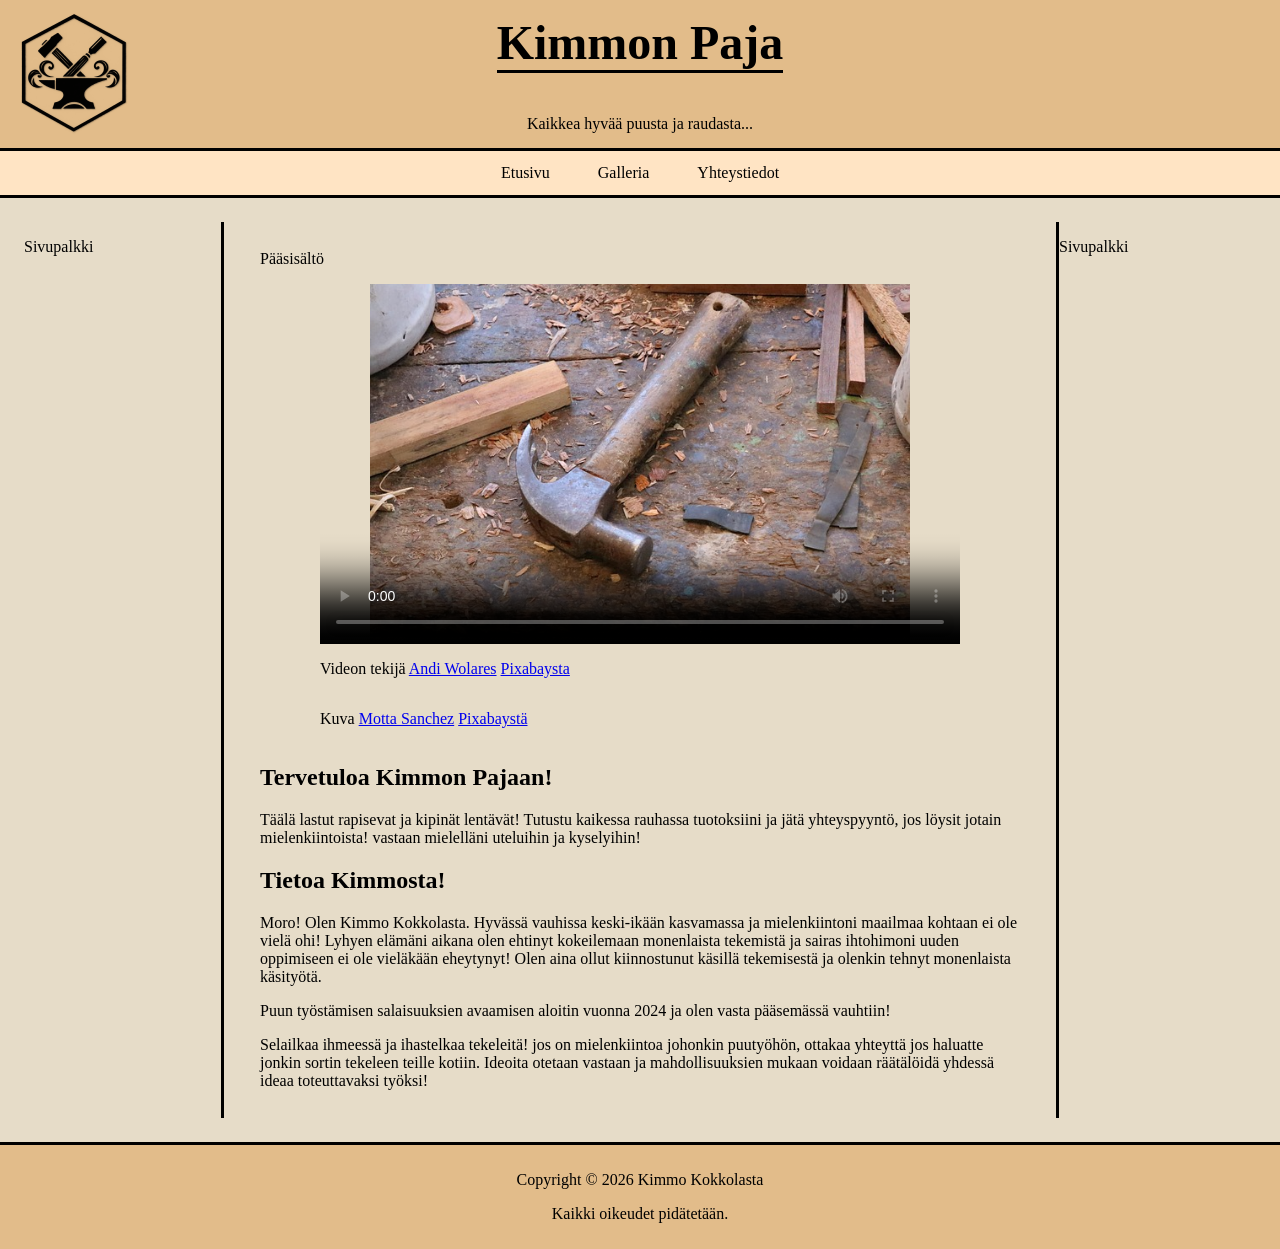
<file: index.html>
<!DOCTYPE html>
<html lang="fi">

<head>
    <meta charset="UTF-8">
    <meta name="viewport" content="width=device-width, initial-scale=1.0">
    <title>Kimmon Paja</title>
    <link rel="stylesheet" href="CSS/layout.css">

</head>

<body>

    <!--Yläosa alue, missä tulee olemaan otsikko, joku hieno slogan ja linkki etusivulle ja muihin paikkoihi-->
    <header class="ylaosa">
        <div class="brandi">

            <a href="index.html">
                <img src="Kuvat/Logo.png" alt="Kimmon Paja logo" width="128" height="128" class="logo">
            </a>
            <h1> Kimmon Paja</h1>
            <p class="slogan">Kaikkea hyvää puusta ja raudasta...</p>
        </div>
    </header>

    <nav class="vakionavi" aria-label="Pikalinkit">


        <ul>
            <li><a href="index.html">Etusivu</a></li>
            <li><a href="galleria.html">Galleria</a></li>
            <li><a href="yhteystiedot.html">Yhteystiedot</a></li>
        </ul>
    </nav>

    <!-- Tästä alkaa sisältö, ensimmäinen ja kolmas tyhjiä sivupalkkeja myöhempää käyttöä varten...-->
    <main class="sisalto">
        <div class="vasen">
            <p>Sivupalkki</p>
        </div>
        <article class="paasisalto">
            <p>Pääsisältö</p>

            <div id="ainutvideo">
                <video controls preload="metadata" poster="Kuvat/wwposter.jpg" width="640" height="360" autoplay loop>
                    <source src="Videot/woodworking.mp4" type="video/mp4">
                </video>
                <p>Videon tekijä <a
                        href="https://pixabay.com/fi/users/andywolares-35304861/?utm_source=link-attribution&utm_medium=referral&utm_campaign=video&utm_content=166808">Andi
                        Wolares</a> <a
                        href="https://pixabay.com/fi//?utm_source=link-attribution&utm_medium=referral&utm_campaign=video&utm_content=166808">Pixabaysta</a>
                </p>
                <p>Kuva <a
                        href="https://pixabay.com/fi/users/enokenoc-8480545/?utm_source=link-attribution&utm_medium=referral&utm_campaign=image&utm_content=4536226">Motta
                        Sanchez</a> <a
                        href="https://pixabay.com/fi//?utm_source=link-attribution&utm_medium=referral&utm_campaign=image&utm_content=4536226">Pixabaystä</a>
                </p>
            </div>

            <section>
                <h2>Tervetuloa Kimmon Pajaan!</h2>
                <p>Täälä lastut rapisevat ja kipinät lentävät! Tutustu kaikessa rauhassa tuotoksiini ja jätä
                    yhteyspyyntö, jos löysit jotain mielenkiintoista! vastaan mielelläni uteluihin ja kyselyihin!
                </p>

            </section>
            <section>
                <h2>Tietoa Kimmosta!</h2>
                <p>Moro! Olen Kimmo Kokkolasta. Hyvässä vauhissa keski-ikään kasvamassa ja mielenkiintoni maailmaa
                    kohtaan
                    ei ole vielä ohi! Lyhyen elämäni aikana olen ehtinyt kokeilemaan monenlaista tekemistä ja sairas
                    ihtohimoni
                    uuden oppimiseen ei ole vieläkään eheytynyt! Olen aina ollut kiinnostunut käsillä tekemisestä ja
                    olenkin
                    tehnyt
                    monenlaista käsityötä.
                </p>
                <p> Puun työstämisen salaisuuksien avaamisen aloitin vuonna 2024 ja olen vasta pääsemässä vauhtiin!

                </p>
            </section>

            </div>
            <p>
                Selailkaa ihmeessä ja ihastelkaa tekeleitä! jos on mielenkiintoa johonkin puutyöhön, ottakaa yhteyttä jos haluatte
                jonkin sortin tekeleen teille kotiin. Ideoita otetaan vastaan ja mahdollisuuksien mukaan voidaan räätälöidä yhdessä ideaa
                toteuttavaksi työksi!
            </p>
        </article>

        <div class="oikea">
            <p>Sivupalkki</p>
        </div>
    </main>

    <footer>
        <p>Copyright &copy; 2026 Kimmo Kokkolasta</p>
        <p> Kaikki oikeudet pidätetään.</p>
    </footer>

</body>



</html>
</file>
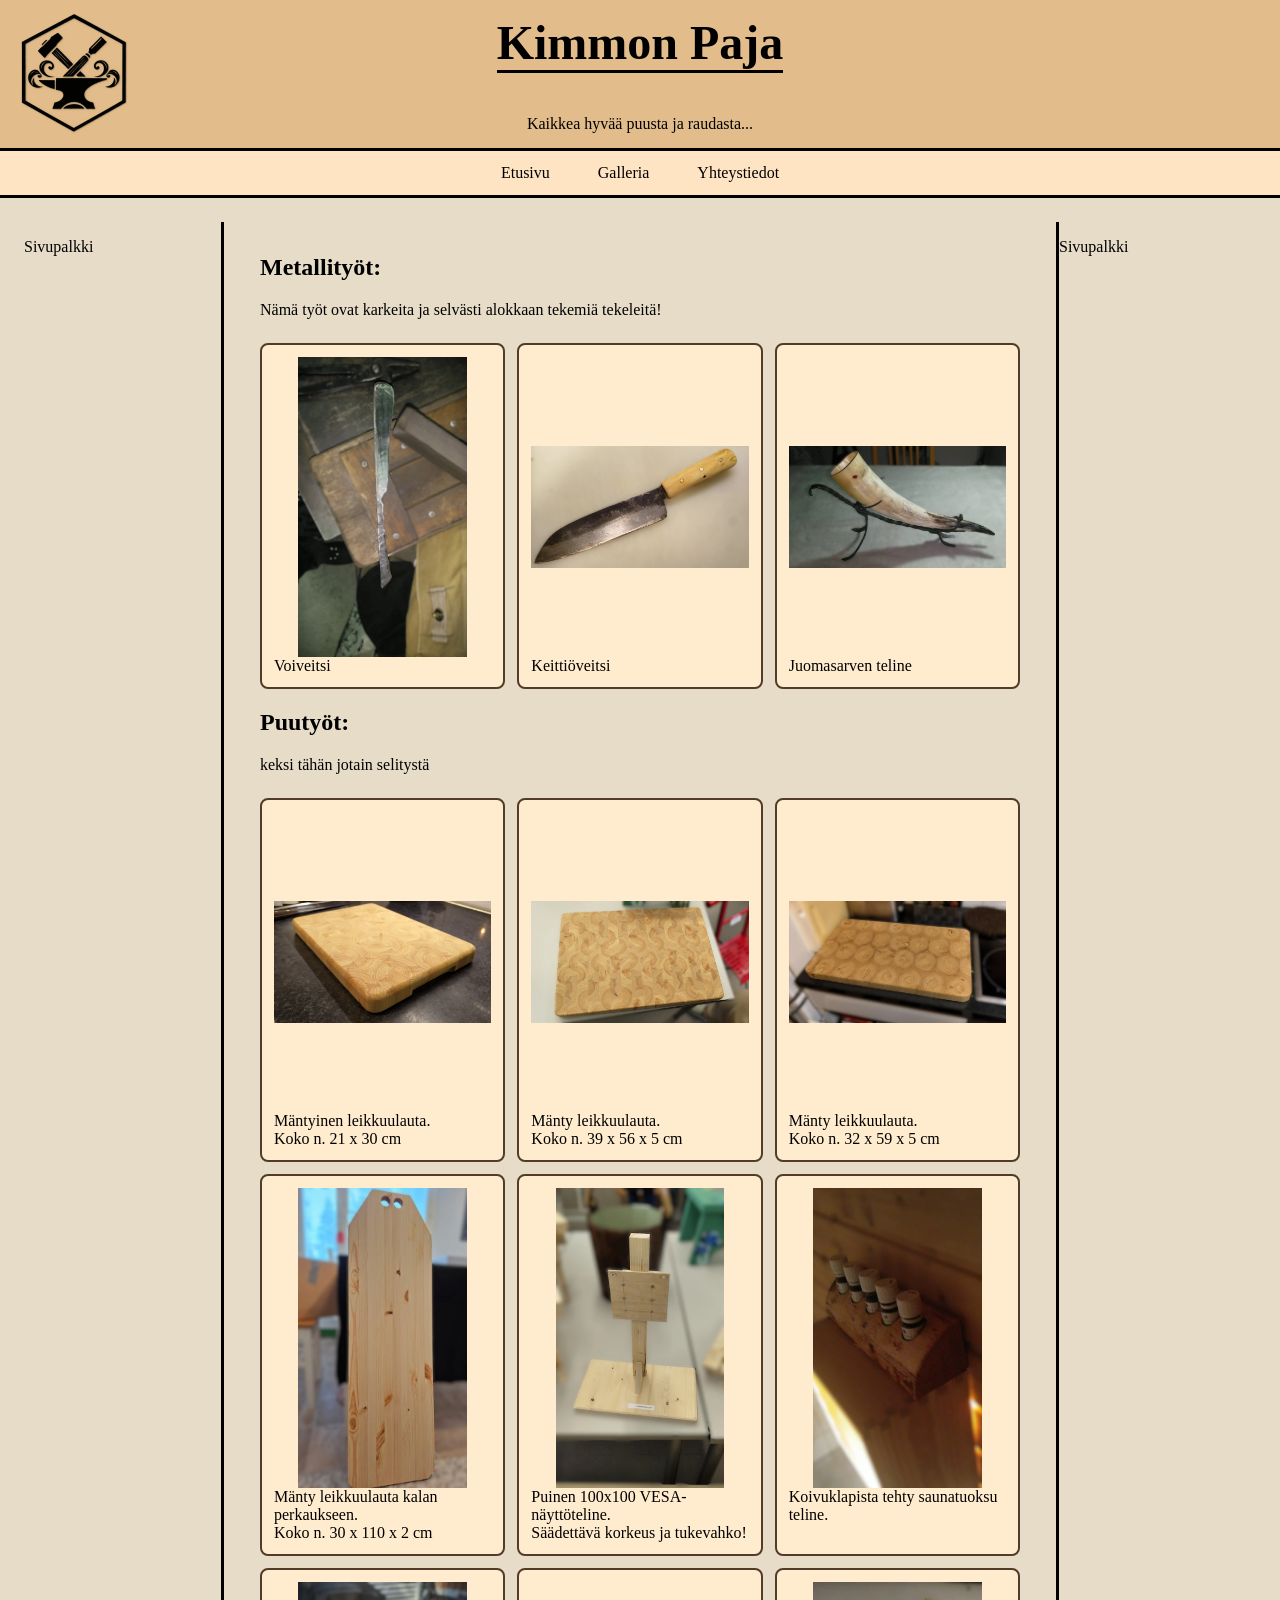
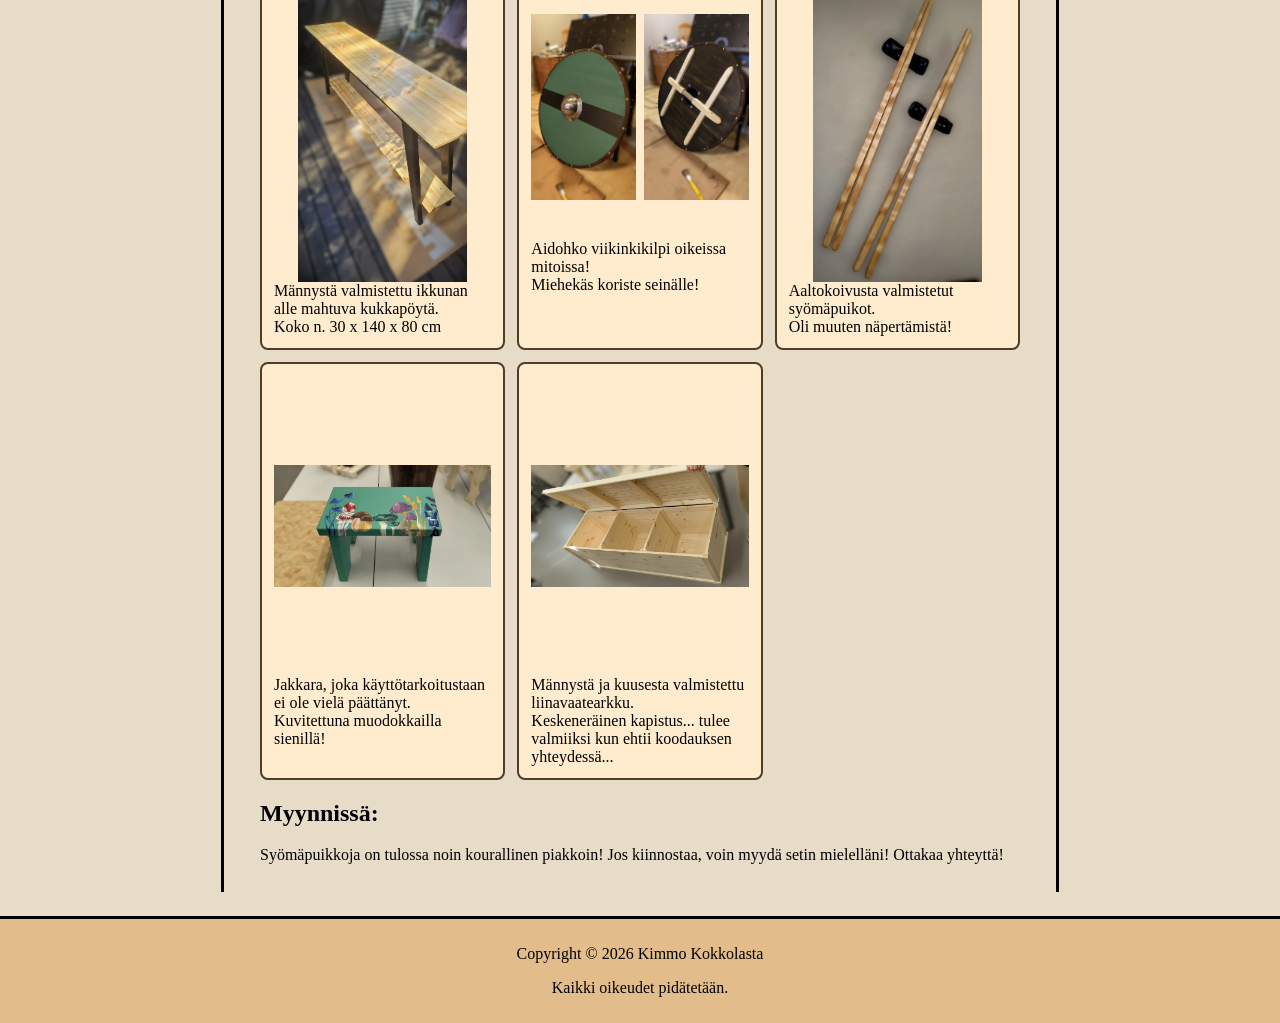
<file: galleria.html>
<!DOCTYPE html>
<html lang="fi">

<head>
    <meta charset="UTF-8">
    <meta name="viewport" content="width=device-width, initial-scale=1.0">
    <title>Kimmon Paja</title>
    <link rel="stylesheet" href="CSS/layout.css">

</head>

<body>

    <!--Yläosa alue, missä tulee olemaan otsikko, joku hieno slogan ja linkki etusivulle ja muihin paikkoihi-->
    <header class="ylaosa">
        <div class="brandi">

            <a href="index.html">
                <img src="Kuvat/Logo.png" alt="Kimmon Paja logo" width="128" height="128" class="logo">
            </a>
            <h1> Kimmon Paja</h1>
            <p class="slogan">Kaikkea hyvää puusta ja raudasta...</p>
        </div>
    </header>

    <nav class="vakionavi" aria-label="Pikalinkit">


        <ul>
            <li><a href="index.html">Etusivu</a></li>
            <li><a href="galleria.html">Galleria</a></li>
            <li><a href="yhteystiedot.html">Yhteystiedot</a></li>
        </ul>
    </nav>

    <!-- Tästä alkaa sisältö, ensimmäinen ja kolmas tyhjiä sivupalkkeja myöhempää käyttöä varten...-->
    <main class="sisalto">
        <div class="vasen">
            <p>Sivupalkki</p>
        </div>
        <article class="paasisalto">
            <h2>Metallityöt:</h2>
            <p>Nämä työt ovat karkeita ja selvästi alokkaan tekemiä tekeleitä! </p>
            <div class="galleria">

                <article class="kuvakortti">
                    <img src="Kuvat/galleria/metalli/voi_veitsi.webp" alt="Rakenneteräksestä valmistettu voiveitsi"
                        width="1800" height="3200">
                    <p>Voiveitsi</p>
                </article>

                <article class="kuvakortti">
                    <img src="Kuvat/galleria/metalli/veitsi.webp"
                        alt="Tuntemattomasta 1% terässekoituksesta tehty keittiöveitsi" width="3200" height="1800">
                    <p>Keittiöveitsi</p>
                </article>

                <article class="kuvakortti">
                    <img src="Kuvat/galleria/metalli/sarvi.webp" alt="Häränsarvi teräksisellä telineellä" width="3200"
                        height="1800">
                    <p>Juomasarven teline</p>

                </article>
            </div>
            <h2>Puutyöt:</h2>
            <p>keksi tähän jotain selitystä</p>
            <div class="galleria">
                <article class="kuvakortti">
                    <img src="Kuvat/galleria/puu/pikku_lauta.webp" alt=" pieni puinen leikkuulauta" width="3200"
                        height="1800">
                    <p>Mäntyinen leikkuulauta. </p>
                    <p>Koko n. 21 x 30 cm</p>

                </article>

                <article class="kuvakortti">
                    <img src="Kuvat/galleria/puu/iso_lauta_1.webp" alt="iso puinen leikkuulauta aaltokuviolla"
                        width="3200" height="1800">
                    <p>Mänty leikkuulauta. </p>
                    <p>Koko n. 39 x 56 x 5 cm</p>

                </article>

                <article class="kuvakortti">
                    <img src="Kuvat/galleria/puu/iso_lauta_2.webp" alt="iso puinen leikkuulauta silmäkuvioilla"
                        width="3200" height="1800">
                    <p>Mänty leikkuulauta. </p>
                    <p>Koko n. 32 x 59 x 5 cm</p>

                </article>

                <article class="kuvakortti">
                    <img src="Kuvat/galleria/puu/kala_lauta.webp" alt="iso puinen leikkuulauta kalanperkuulle"
                        width="1800" height="3200">
                    <p>Mänty leikkuulauta kalan perkaukseen. </p>
                    <p>Koko n. 30 x 110 x 2 cm</p>

                </article>

                <article class="kuvakortti">
                    <img src="Kuvat/galleria/puu/vesa_standi.webp" alt="puinen 100x100 VESA-näyttöteline " width="1800"
                        height="3200">
                    <p>Puinen 100x100 VESA-näyttöteline. </p>
                    <p>Säädettävä korkeus ja tukevahko!</p>

                </article>

                <article class="kuvakortti">
                    <img src="Kuvat/galleria/puu/sauna.webp" alt="Koivuklapin muotoinen saunatuoksu teline" width="1800"
                        height="3200">
                    <p>Koivuklapista tehty saunatuoksu teline. </p>

                </article>

                <article class="kuvakortti">
                    <img src="Kuvat/galleria/puu/poyta.webp" alt="Puu- ja mustansävyinen kukkapöytä" width="1800"
                        height="3200">
                    <p>Männystä valmistettu ikkunan alle mahtuva kukkapöytä. </p>
                    <p>Koko n. 30 x 140 x 80 cm</p>

                </article>

                <article class="kuvakortti">
                    <div id="kilpikuvat">
                        <img src="Kuvat/galleria/puu/kilpi.webp" alt="Turkoosin viikinkikilpi edestä" width="1800"
                            height="3200">
                        <img src="Kuvat/galleria/puu/kilpi_2.webp" alt="Turkoosin viikinkikilpi takaa" width="1800"
                            height="3200">
                    </div>
                    <div id="kilpitekstit">
                        <p>Aidohko viikinkikilpi oikeissa mitoissa! </p>
                        <p>Miehekäs koriste seinälle!</p>
                    </div>
                </article>

                <article class="kuvakortti">
                    <img src="Kuvat/galleria/puu/tikut.webp" alt="Aaltokoivusta valmistetetut syömäpuikot" width="1800"
                        height="3200">
                    <p>Aaltokoivusta valmistetut syömäpuikot.</p>
                    <p>Oli muuten näpertämistä!</p>

                </article>

                 <article class="kuvakortti">
                    <img src="Kuvat/galleria/puu/sieni_jakkara.webp" alt="Turkoosin värinen jakkara, mikä on kuvioitu sienillä" width="3200"
                        height="1800">
                    <p>Jakkara, joka käyttötarkoitustaan ei ole vielä päättänyt. </p>
                    <p>Kuvitettuna muodokkailla sienillä!</p>

                </article>

                <article class="kuvakortti">
                    <img src="Kuvat/galleria/puu/arkku.webp" alt="Männystä valmistettu liinavaatearkku" width="3200"
                        height="1800">
                    <p>Männystä ja kuusesta valmistettu liinavaatearkku. </p>
                    <p>Keskeneräinen kapistus... tulee valmiiksi kun ehtii koodauksen yhteydessä...</p>

                </article>
            </div>

            <h2>
                Myynnissä:
            </h2>
            <p>Syömäpuikkoja on tulossa noin kourallinen piakkoin! Jos kiinnostaa, voin myydä setin mielelläni! Ottakaa yhteyttä!</p>

        </article>

        <div class="oikea">
            <p>Sivupalkki</p>
        </div>
    </main>

    <footer>
        <p>Copyright &copy; 2026 Kimmo Kokkolasta</p>
        <p> Kaikki oikeudet pidätetään.</p>
    </footer>

</body>



</html>
</file>
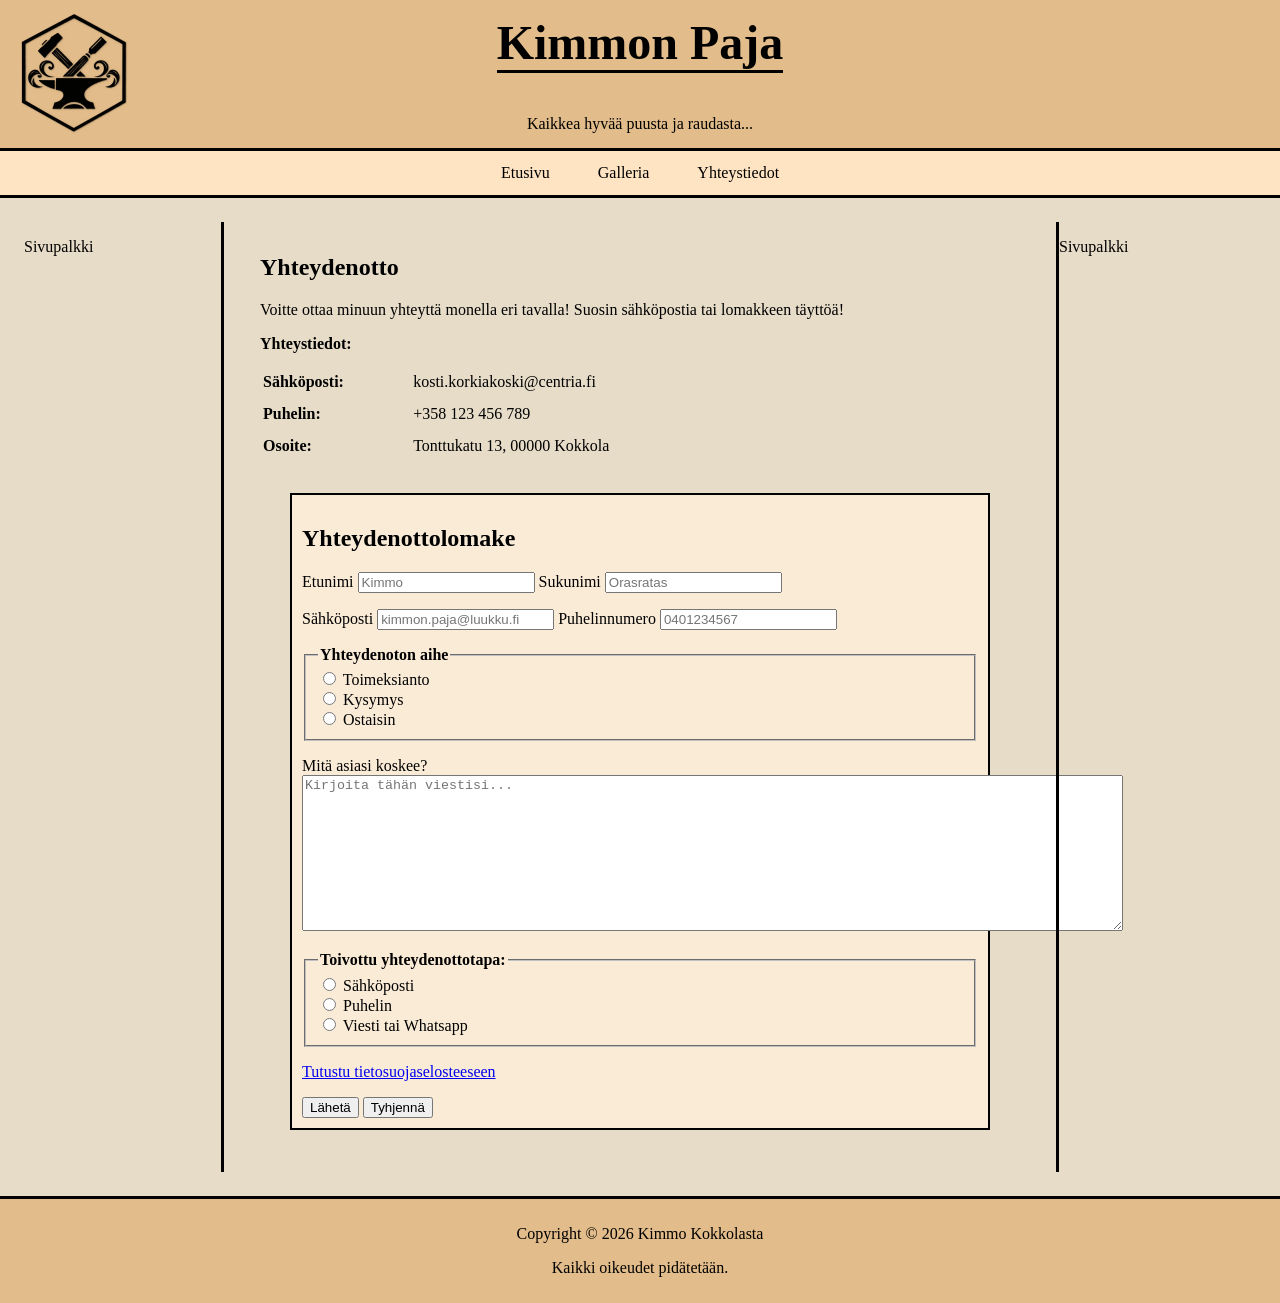
<file: yhteystiedot.html>
<!DOCTYPE html>
<html lang="fi">

<head>
    <meta charset="UTF-8">
    <meta name="viewport" content="width=device-width, initial-scale=1.0">
    <title>Kimmon Paja</title>
    <link rel="stylesheet" href="CSS/layout.css">

</head>

<body>

    <!--Yläosa alue, missä tulee olemaan otsikko, joku hieno slogan ja linkki etusivulle ja muihin paikkoihi-->
    <header class="ylaosa">
        <div class="brandi">

            <a href="index.html">
                <img src="Kuvat/Logo.png" alt="Kimmon Paja logo" width="128" height="128" class="logo">
            </a>
            <h1> Kimmon Paja</h1>
            <p class="slogan">Kaikkea hyvää puusta ja raudasta...</p>
        </div>
    </header>

    <nav class="vakionavi" aria-label="Pikalinkit">


        <ul>
            <li><a href="index.html">Etusivu</a></li>
            <li><a href="galleria.html">Galleria</a></li>
            <li><a href="yhteystiedot.html">Yhteystiedot</a></li>
        </ul>
    </nav>

    <!-- Tästä alkaa sisältö, ensimmäinen ja kolmas tyhjiä sivupalkkeja myöhempää käyttöä varten...-->
    <main class="sisalto">
        <div class="vasen">
            <p>Sivupalkki</p>
        </div>
        <article class="paasisalto">
            <section>
                <h2>Yhteydenotto</h2>
                <p>Voitte ottaa minuun yhteyttä monella eri tavalla! Suosin sähköpostia tai lomakkeen täyttöä!</p>
                <table width="500">
                    <caption style="text-align: left;"><strong>Yhteystiedot:</strong></caption>


                    <tbody>

                        <tr style="height: 10px;">
                            <td style="width: 30%; font-weight: bold"> </td>
                            <td> </td>
                        </tr>
                        <tr style="height: 30px;">
                            <td style="width: 30%; font-weight: bold">Sähköposti:</td>
                            <td>kosti.korkiakoski@centria.fi</td>
                        </tr>
                        <tr style="height: 30px;">
                            <td style="width: 30%; font-weight: bold">Puhelin:</td>
                            <td>+358 123 456 789</td>
                        </tr>
                        <tr style="height: 30px;">
                            <td style="width: 30%; font-weight: bold">Osoite:</td>
                            <td>Tonttukatu 13, 00000 Kokkola</td>
                        </tr>
                    </tbody>
                </table>

            </section>

            <section>

                <form action="/laheta" method="post">
                    <h2>Yhteydenottolomake</h2>
                    <!--Perustiedot-->
                    <p> </p>
                    <p>
                        <label for="etunimi">Etunimi</label>
                        <input required placeholder="Kimmo" type="text" id="etunimi" name="Etunimi">
                        <label for="sukunimi">Sukunimi</label>
                        <input required placeholder="Orasratas" type="text" id="sukunimi" name="Sukunimi">
                    </p>
                    <p>
                        <label for="sähköposti">Sähköposti</label>
                        <input required placeholder="kimmon.paja@luukku.fi" type="email" id="sähköposti"
                            name="Sähköposti" autocomplete="email">
                        <label for="puhelinnro">Puhelinnumero</label>
                        <input required placeholder="0401234567" type="tel" id="nro" name="Puhelinnumero">
                    </p>
                    <!--Lisätiedot-->

                    <fieldset>
                        <legend>Yhteydenoton aihe</legend>
                        <input type="radio" id="toimeksianto" name="koskien" value="toimeksianto">
                        <label for="toimeksianto">Toimeksianto</label><br>

                        <input type="radio" id="kysely" name="koskien" value="kysely">
                        <label for="kysely">Kysymys</label><br>

                        <input type="radio" id="osto" name="koskien" value="osto">
                        <label for="osto">Ostaisin</label>
                    </fieldset>

                    <!--Vapaamuotoinen tekstikenttä-->
                    <p>
                        <label for="viesti">Mitä asiasi koskee?</label><br>
                        <textarea required placeholder="Kirjoita tähän viestisi..." id="viesti" name="Viesti" rows="10"
                            cols="100"></textarea>
                    </p>
                    <fieldset>
                        <legend>Toivottu yhteydenottotapa:</legend>

                        <input type="radio" id="sahkoposti" name="yhteydenottotapa" value="sahkoposti">
                        <label for="sahkoposti">Sähköposti</label><br>

                        <input type="radio" id="puhelin" name="yhteydenottotapa" value="puhelin">
                        <label for="puhelin">Puhelin</label><br>

                        <input type="radio" id="viesti" name="yhteydenottotapa" value="viesti">
                        <label for="viesti">Viesti tai Whatsapp</label>
                    </fieldset>
                    <p>
                        <a href="tietosuoja.html">Tutustu tietosuojaselosteeseen</a>
                    </p>

                    <button type="submit">Lähetä</button>
                    <button type="reset">Tyhjennä</button>

                </form>
            </section>
        </article>

        <div class="oikea">
            <p>Sivupalkki</p>
        </div>
    </main>

    <footer>
        <p>Copyright &copy; 2026 Kimmo Kokkolasta</p>
        <p> Kaikki oikeudet pidätetään.</p>
    </footer>

</body>



</html>
</file>
<file: CSS/layout.css>
/* Jotta footer pysyy alhaalla, vaikka sivulla ei ole sisältöä */
html, body {
margin: 0;
min-height: 100%;
}

body {
    /* Asetetaan minimi korkeus 100vh, jotta footer pysyy alhaalla */
    min-height: 100vh;
    display: flex;
    flex-direction: column;
    
    background-color:rgb(230, 220, 200);
    font-family:Georgia, 'Times New Roman', Times, serif;
    margin: 0px;
}
/* Yläosan muotoilu */
.ylaosa {
    text-align: center;
    padding: 10px 10px 10px;
    border-bottom: 3px solid black;
    background-color:rgb(226, 188, 138);
}
.brandi {
    display: grid;
    width:100%;
    grid-template-columns:1fr auto 1fr;
    grid-template-rows: auto auto;
    align-items: center;
    gap: 1rem;
}
.brandi a {
    grid-column: 1;
    grid-row: 1 / 3;
    justify-self: left;
}
.logo {
    display:block;
    cursor: pointer;
    width: 128px;
    height: 128px;
    object-fit:contain;
}

.brandi h1 {
    grid-column: 2;
    grid-row: 1;
    margin: 0;
    text-align: center;
    font-family:'Rockwell';
    font-size: 48px;
    border-bottom: 3px solid black;
    justify-self:center;
    
}
.slogan {
    grid-column: 2;
    grid-row: 2;
    margin: 1rem 0 0;
    text-align: center;
    justify-self: center;
}
/*Navigaation asettelua*/
.vakionavi {
    position:sticky;
    top: 0;
    z-index: 100;
    background-color:bisque;
    padding: 3px;
    border-bottom: 3px solid black;

}
.vakionavi p {
    text-align: center;
    margin: 0 0;
}
.vakionavi ul {
    display: flex;
    justify-content: center;
    align-items: center;
    flex-wrap: wrap;
    gap: 1rem;

    list-style: none;
    margin: 0;
    padding: 0;
}
.vakionavi a {
    display:block;
    text-decoration: none;
    color: black;
    padding: 10px 16px;
}
.vakionavi a:hover,
.vakionavi a:focus-visible {
    background-color: rgb(190,145,95);
    text-decoration:underline;

}
/* Mainin muotoilua ja sivupalkkien teko*/
.sisalto {
    display:grid;
    grid-template-columns: 200px minmax(0, 1fr) 200px;
    gap: 24px;
    padding: 24px;
}

.vasen {
    grid-column: 1;
    border-right: 3px solid black;

}
.paasisalto {
    padding: 12px;
    grid-column: 2;
    min-width: 0px;

}

.oikea {
    grid-column: 3;
    border-left: 3px solid black;
}

.kuvat {
    padding: 10px;
    img {
        max-width: 250px;
        width: 100%;
        height:auto;
    };
}

footer {
    background-color: rgb(226, 188, 138);
    text-align: center;
    padding: 10px;
    border-top: 3px solid black;
    margin-top: auto;
}
/********************************************/
/*                                          */
/*          kuvagallerian matskua           */
/*                                          */
/********************************************/
.galleria {
    display: grid;
    grid-template-columns: repeat(3, minmax(0, 1fr));
    gap: 12px;
    margin-top: 24px;
}
/*kuvakortti*/
.kuvakortti {
    min-width: 0;
    padding: 12px;
    background-color:blanchedalmond;
    border: 2px solid rgb(80,60,40);
    border-radius: 8px;
}

.kuvakortti img {
    display: block;
    width: 100%;
    height: 300px;
    aspect-ratio: auto;
    object-fit: scale-down;
    border-radius: 8px;
}
.kuvakortti p {
    margin: 0;
}

/* Uniikki id kilvelle, koska muut kuvat on yksittäisiä */
#kilpikuvat {
    display: flex;
    justify-content:center;
    align-items:center;
    gap: 8px;
}
#kilpikuvat img {
    width: 50%;
    height: 250px;
    object-fit: contain;
    min-width: 0;
}
#kilpitekstit {
    margin-top: 8px;
}

/* Video juttuja */
#ainutvideo {
    display:grid;
    justify-content:center;
    align-items:center;

}
/* Lomakejuttuja */
form {
    max-width: 800px;
    margin: 30px;
    padding:10px;
    background-color:antiquewhite;
    border: 2px solid black;
}
fieldset {
    max-width: 725px;
}
legend {
    font-weight: bold;
}
</file>
